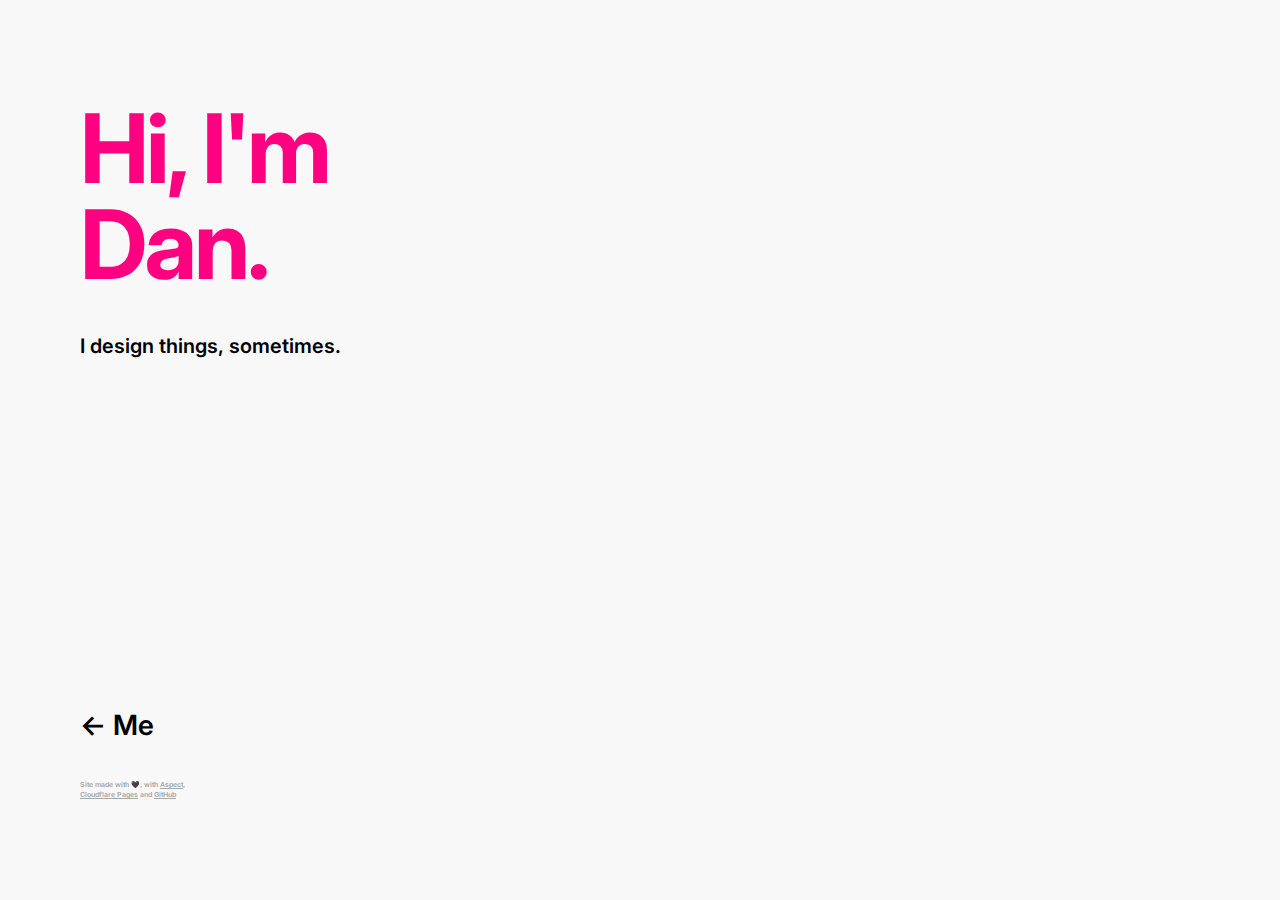
<file: index.html>
<!DOCTYPE html>
<html>
<head>
<!-- psst, try pixelflow.xyz/admin -->
<meta charset="utf-8">
<title>pixelflow</title>
<meta name="description" content="pixelflow">
<meta name="viewport" content="width=device-width, initial-scale=1">
<link rel="preconnect" href="https://fonts.gstatic.com" />
<link rel="preconnect" href="https://firebasestorage.googleapis.com" />
<link href="https://fonts.googleapis.com/css2?family=Inter:wght@100;200;300;400;500;600;700;800;900&display=swap" rel="stylesheet">
<link href="css/aspect-elements.css" rel="stylesheet" />
<link href="css/aspect-style.css" rel="stylesheet" />
</head>
<body id="root-container" style="margin: 0;">

                  
                <div id="content-container"><div id="container-id-0-" data-element-type="container"><div id="container-id-1-" data-element-type="container"><div id="container-id-10-" data-element-type="container"><p id="text-id-6-" data-element-type="text"><span id="element-id-74-">Hi, I'm Dan.</span></p><p id="text-id-8-" data-element-type="text">I design things, sometimes.<br></p></div><a id="button-id-9-" data-element-type="button" href="/me"><span id="element-id-0-">← Me</span></a><p id="text-id-104-" data-element-type="text">Site made with 🖤, with <a id="link-id-100-" data-element-type="link" href="https://aspect.app" target="_blank">Aspect</a>, <a id="link-id-101-" data-element-type="link" href="https://pages.cloudflare.com">Cloudflare Pages</a> and <a id="link-id-102-" data-element-type="link" href="https://github.com/pixelflowxyz/landing">GitHub</a><br id="element-id-103-"></p></div></div></div>
</body>
</html>
</file>
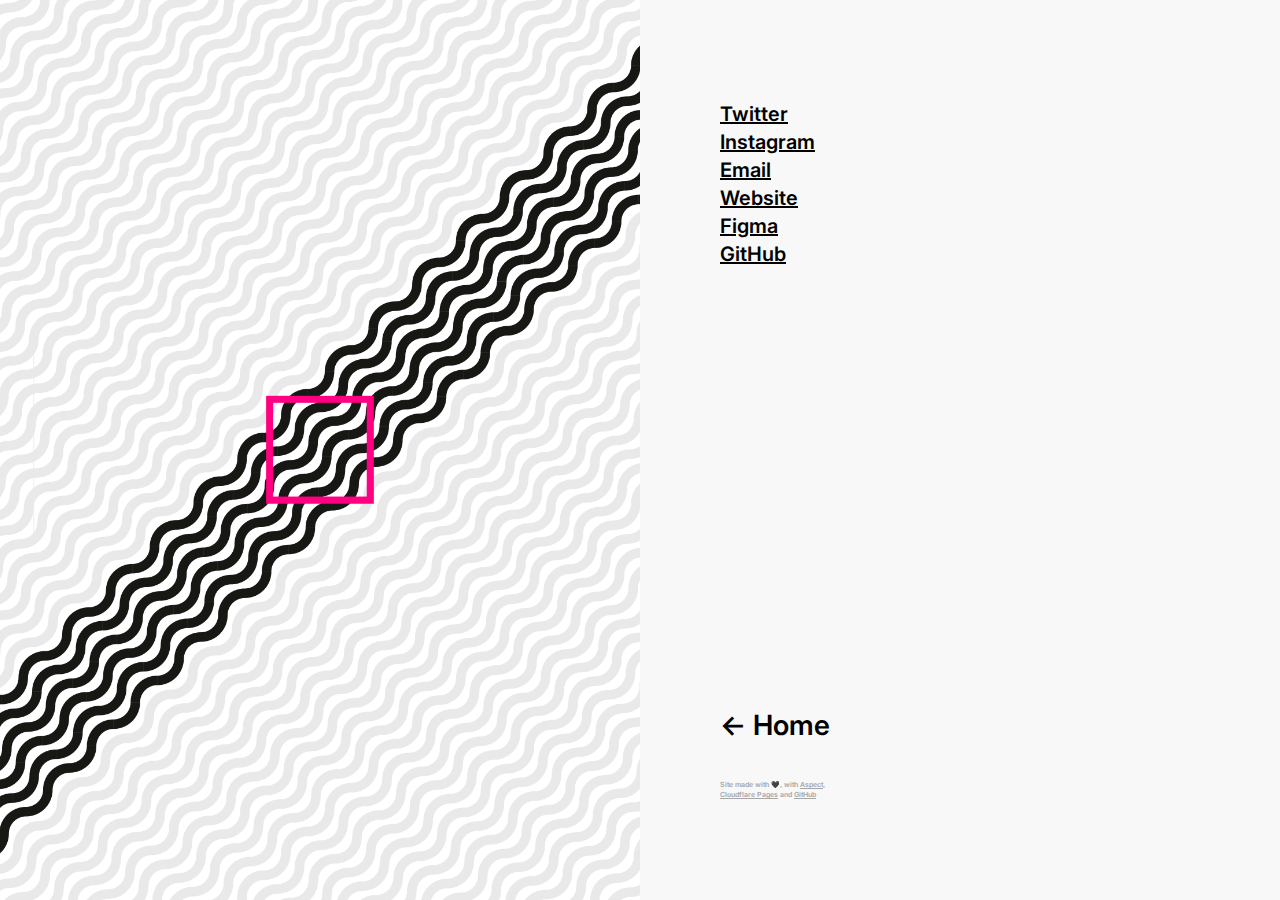
<file: me/index.html>
<!DOCTYPE html>
<html>
<head>
<meta charset="utf-8">
<title>me</title>
<meta name="viewport" content="width=device-width, initial-scale=1">
<link rel="preconnect" href="https://fonts.gstatic.com" />
<link rel="preconnect" href="https://firebasestorage.googleapis.com" />
<link href="https://fonts.googleapis.com/css2?family=Inter:wght@100;200;300;400;500;600;700;800;900&display=swap" rel="stylesheet">
<link href="../css/aspect-elements.css" rel="stylesheet" />
<link href="css/aspect-style.css" rel="stylesheet" />
</head>
<body id="root-container" style="margin: 0;">

                  
                <div id="content-container"><div id="container-id-23-" data-element-type="container"><div id="container-id-22-" data-element-type="container"></div><div id="container-id-14-" data-element-type="container"><div id="container-id-15-" data-element-type="container"><p id="text-id-18-" data-element-type="text"><a id="link-id-26-" data-element-type="link" href="https://twitter.com/dan_pixelflow" target="_blank">Twitter</a><br><a id="link-id-27-" data-element-type="link" href="https://instagram.com/pixelflow.jpg">Instagram</a><br><a id="link-id-28-" data-element-type="link" href="mailto:d@pixelflow.xyz">Email</a><br><a id="link-id-83-" data-element-type="link" href="https://portfolio.pixelflow.xyz">Website</a><br><a id="link-id-84-" data-element-type="link" href="https://figma.com/@danh">Figma</a><br><a id="link-id-85-" data-element-type="link" href="https://github.com/pixelflowxyz">GitHub</a><br></p></div><a id="button-id-20-" data-element-type="button" href="/"><span id="element-id-21-">← Home</span></a><p id="text-id-71-" data-element-type="text">Site made with 🖤, with <a id="link-id-73-" data-element-type="link" href="https://aspect.app" target="_blank">Aspect</a>, <a id="link-id-86-" data-element-type="link" href="https://pages.cloudflare.com">Cloudflare Pages</a> and <a id="link-id-87-" data-element-type="link" href="https://github.com/pixelflowxyz/landing">GitHub</a><br></p></div></div></div>
</body>
</html>
</file>
<file: css/aspect-elements.css>
*[data-element-type],
*[data-element-type='dropdown'] > * {
  /* treat padding as part of width */
  -moz-box-sizing: border-box;
  -webkit-box-sizing: border-box;
  box-sizing: border-box;
}

*[data-element-type='button'],
*[data-element-type='container'],
*[data-element-type='section'] {
  background-repeat: no-repeat;
  background-position: center;
  background-size: cover;
}

*[data-element-type='text'],
*[data-element-type='link'],
*[data-element-type='button'],
*[data-element-type='input'] {
  font-family: arial;
}

/* CONTAINER */

*[data-element-type='container'] {
  display: flex;
  align-items: flex-start;
  overflow: hidden;
}

*[data-element-type='container'] > *:last-child {
  margin-right: '0 !important';
}

*[data-element-type='container'] > * {
  max-width: 100%;
}

/* SECTION */

*[data-element-type='section'] {
  display: flex;
}

*[data-element-type='section'] > * {
  position: static;
  margin: 0 auto;
  width: 100% !important;
}

/* INPUT */

*[data-element-type='input'] {
  outline: 0;
  padding: 0;
  margin: 0;
  /* removes unwanted inner shadow on mobile */
  -webkit-appearance: none;
  -moz-appearance: none;
  appearance: none;
}

/* IMAGE */

*[data-element-type='image'] {
  line-height: 0;
  overflow: hidden;
}

*[data-element-type='image'] > * {
  max-width: 100%;
}

/* TEXT */

*[data-element-type='text'] {
  height: auto;
  word-break: break-word;
}

/* BUTTON */

*[data-element-type='button'] {
  display: flex;
  align-items: center;
  justify-content: center;
  text-decoration: none;
  cursor: pointer;
}

.clickable {
  cursor: pointer;
}

/* DROPDOWN */

*[data-element-type='dropdown'] {
  display: none;
  position: absolute;
}

*[data-element-type='dropdown'] > * {
  box-shadow: 0 2px 6px 0 rgba(0, 0, 0, 0.07);
  min-width: 120px;
  display: flex;
  flex-direction: column;
  align-items: stretch;
  overflow: hidden;
}

/* LINK */

*[data-element-type='link'] {
  text-decoration: none;
  cursor: pointer;
}

*[data-element-type='text'] *[data-element-type='link'] {
  font-family: inherit;
}

*[data-element-type='dropdown'] *[data-element-type='link'] {
  display: block;
}

*[data-element-type='button'],
*[data-element-type='button']:visited,
*[data-element-type='button']:hover,
*[data-element-type='button']:active,
*[data-element-type='link'],
*[data-element-type='link']:visited,
*[data-element-type='link']:hover,
*[data-element-type='link']:active {
  color: inherit;
}

*[data-element-type='button'] {
  -webkit-user-select: none; /* Safari */
  -khtml-user-select: none; /* Konqueror HTML */
  -moz-user-select: none; /* Old versions of Firefox */
  -ms-user-select: none; /* Internet Explorer/Edge */
  user-select: none; /* Non-prefixed version, currently supported by Chrome, Edge, Opera and Firefox */
}

#content-container {
  width: 100%;
}


body {
  -webkit-font-smoothing: antialiased;
  -moz-osx-font-smoothing: grayscale;

  font-family: -apple-system, BlinkMacSystemFont, 'Segoe UI', Roboto, Helvetica,
    Arial, sans-serif, 'Apple Color Emoji', 'Segoe UI Emoji', 'Segoe UI Symbol';
}
</file>
<file: css/aspect-style.css>
#button-id-9- { margin: unset; color: rgb(0, 0, 0); border-radius: 4px; background-color: rgba(255, 255, 255, 0); min-height: 18px; font-weight: 600; font-style: normal; font-family: inter, -apple-system, BlinkMacSystemFont, 'Segoe UI', Roboto, Helvetica,
    Arial, sans-serif, 'Apple Color Emoji', 'Segoe UI Emoji', 'Segoe UI Symbol'; letter-spacing: 0px; line-height: 30.8px; font-size: 28px; }

#button-id-9-:active, #button-id-9-.active { color: rgb(0, 0, 0) !important; }

#button-id-9-:hover, #button-id-9-.hover { color: rgba(0, 0, 0, 0.5); }

#container-id-0- { margin: unset;
  width: 100%; min-height: auto; background-color: rgb(248, 248, 248); left: 0px; top: 0px; flex-direction: row; }

#container-id-0- > * { max-width: 100%; }

#container-id-1- { margin: unset; width: 50%; min-height: 100vh; align-items: flex-start; justify-content: flex-start; background-color: rgba(255, 255, 255, 0); padding: 100px 80px; left: 0px; flex-direction: column; }

#container-id-1- > * { max-width: 100%; margin-right: 0px !important; margin-bottom: 40px !important; }

#container-id-1- > :last-child, #container-id-1- > .last-child { margin-right: 0px !important; margin-bottom: 0px !important; }

#container-id-10- { margin: unset; min-height: 151px; align-items: flex-start; justify-content: flex-start; width: 100%; background-color: rgba(238, 238, 238, 0); left: 0px; flex-direction: column; }

#container-id-10- > * { max-width: 100%; margin-right: 0px !important; margin-bottom: 40px !important; }

#container-id-10- > :last-child, #container-id-10- > .last-child { margin-right: 0px !important; margin-bottom: 0px !important; }

#content-container { align-items: flex-start; justify-content: flex-start; flex-direction: column; }

#content-container > * { max-width: 100%; margin-right: 0px !important; }

#content-container > :last-child, #content-container > .last-child { margin-right: 0px !important; margin-bottom: 0px !important; }

#element-id-74- { color: rgb(255, 0, 129); }

#link-id-100- { text-decoration: underline; }

#link-id-101- { text-decoration: underline; }

#link-id-102- { text-decoration: underline; }

#text-id-104- { margin: unset; background-color: rgba(0, 0, 0, 0); font-family: inter, -apple-system, BlinkMacSystemFont, 'Segoe UI', Roboto, Helvetica,
    Arial, sans-serif, 'Apple Color Emoji', 'Segoe UI Emoji', 'Segoe UI Symbol'; font-weight: 600; font-style: normal; letter-spacing: 0px; color: rgb(166, 166, 166); line-height: 9.8px; font-size: 7px; width: 118px; }

#text-id-6- { margin: unset; background-color: rgba(0, 0, 0, 0); font-family: inter, -apple-system, BlinkMacSystemFont, 'Segoe UI', Roboto, Helvetica,
    Arial, sans-serif, 'Apple Color Emoji', 'Segoe UI Emoji', 'Segoe UI Symbol'; font-weight: 700; font-style: normal; width: 360px; line-height: 96px; font-size: 96px; letter-spacing: -3px; }

#text-id-8- { margin: unset; background-color: rgba(0, 0, 0, 0); font-family: inter, -apple-system, BlinkMacSystemFont, 'Segoe UI', Roboto, Helvetica,
    Arial, sans-serif, 'Apple Color Emoji', 'Segoe UI Emoji', 'Segoe UI Symbol'; font-weight: 600; font-style: normal; width: 340px; letter-spacing: 0px; font-size: 20px; line-height: 28px; }
  #root-container {
    background-position: center center;
  
  background-color: rgb(248, 248, 248);}

@media (min-width:1025px) {#button-id-9- { flex-grow: 0 !important; flex-shrink: 0 !important; }

#container-id-1- > * { flex-grow: 1; }

#content-container { display: flex; }

#text-id-104- { flex-grow: 0 !important; flex-shrink: 0 !important; }}

@media (min-width:641px) and (max-width:1024px) {#container-id-0- { align-items: flex-start; justify-content: flex-start; left: 0px; flex-direction: column; }

#container-id-0- > * { max-width: 100%; margin-right: 0px !important; }

#container-id-0- > :last-child, #container-id-0- > .last-child { margin-right: 0px !important; margin-bottom: 0px !important; }

#container-id-1- { padding: 64px; min-height: auto; width: 100%; left: 0px; flex-direction: column; }

#container-id-1- > * { max-width: 100%; }

#container-id-10- { flex-direction: column; }

#container-id-10- > * { max-width: 100%; }

#content-container { flex-direction: column; display: flex; }

#content-container > * { max-width: 100%; }

#text-id-6- { line-height: 64px; font-size: 64px; letter-spacing: -1px; width: auto; }}

@media (max-width:640px) {#container-id-0- { align-items: flex-start; justify-content: flex-start; left: 0px; flex-direction: column; }

#container-id-0- > * { max-width: 100%; margin-right: 0px !important; }

#container-id-0- > :last-child, #container-id-0- > .last-child { margin-right: 0px !important; margin-bottom: 0px !important; }

#container-id-1- { width: 100%; min-height: unset; padding: 40px 32px; left: 0px; flex-direction: column; }

#container-id-1- > * { max-width: 100%; margin-right: 0px !important; margin-bottom: 32px !important; }

#container-id-1- > :last-child, #container-id-1- > .last-child { margin-right: 0px !important; margin-bottom: 0px !important; }

#container-id-10- { flex-direction: column; }

#container-id-10- > * { max-width: 100%; margin-right: 0px !important; margin-bottom: 32px !important; }

#container-id-10- > :last-child, #container-id-10- > .last-child { margin-right: 0px !important; margin-bottom: 0px !important; }

#content-container { flex-direction: column; display: flex; }

#content-container > * { max-width: 100%; }

#text-id-6- { line-height: 64px; font-size: 64px; width: 282px; letter-spacing: -1px; }}
</file>
<file: me/css/aspect-style.css>
#button-id-20- { margin: unset; color: rgb(0, 0, 0); border-radius: 4px; background-color: rgba(255, 255, 255, 0); min-height: 18px; font-weight: 600; font-style: normal; font-family: inter, -apple-system, BlinkMacSystemFont, 'Segoe UI', Roboto, Helvetica,
    Arial, sans-serif, 'Apple Color Emoji', 'Segoe UI Emoji', 'Segoe UI Symbol'; letter-spacing: 0px; line-height: 30.8px; font-size: 28px; }

#button-id-20-:active, #button-id-20-.active { color: rgb(0, 0, 0) !important; }

#button-id-20-:hover, #button-id-20-.hover { color: rgba(0, 0, 0, 0.5); }

#container-id-14- { margin: unset; width: 50%; min-height: 100vh; align-items: flex-start; justify-content: flex-start; background-color: rgba(255, 255, 255, 0); padding: 100px 80px; left: 0px; flex-direction: column; }

#container-id-14- > * { max-width: 100%; margin-right: 0px !important; margin-bottom: 40px !important; }

#container-id-14- > :last-child, #container-id-14- > .last-child { margin-right: 0px !important; margin-bottom: 0px !important; }

#container-id-15- { margin: unset; min-height: 151px; align-items: flex-start; justify-content: flex-start; width: 100%; background-color: rgba(238, 238, 238, 0); left: 0px; flex-direction: column; }

#container-id-15- > * { max-width: 100%; margin-right: 0px !important; margin-bottom: 40px !important; }

#container-id-15- > :last-child, #container-id-15- > .last-child { margin-right: 0px !important; margin-bottom: 0px !important; }

#container-id-22- { margin: unset; background-color: rgb(238, 238, 238); width: 50%; min-height: 100vh; padding: 40px; flex-direction: row; justify-content: flex-start; }

#container-id-22- > * { max-width: 100%; }

#container-id-23- { margin: unset;
  width: 100%; min-height: auto; background-color: rgb(248, 248, 248); flex-direction: row; }

#container-id-23- > * { max-width: 100%; }

#content-container { flex-direction: column; align-items: flex-start; justify-content: flex-start; }

#content-container > * { max-width: 100%; margin-right: 0px !important; }

#content-container > :last-child, #content-container > .last-child { margin-right: 0px !important; margin-bottom: 0px !important; }

#link-id-26- { text-decoration: underline; }

#link-id-27- { text-decoration: underline; }

#link-id-28- { text-decoration: underline; }

#link-id-73- { text-decoration: underline; }

#link-id-83- { text-decoration: underline; }

#link-id-84- { text-decoration: underline; }

#link-id-85- { text-decoration: underline; }

#link-id-86- { text-decoration: underline; }

#link-id-87- { text-decoration: underline; }

#text-id-18- { margin: unset; background-color: rgba(0, 0, 0, 0); font-family: inter, -apple-system, BlinkMacSystemFont, 'Segoe UI', Roboto, Helvetica,
    Arial, sans-serif, 'Apple Color Emoji', 'Segoe UI Emoji', 'Segoe UI Symbol'; font-weight: 600; font-style: normal; width: 340px; letter-spacing: 0px; font-size: 20px; line-height: 28px; }

#text-id-71- { margin: unset; background-color: rgba(0, 0, 0, 0); font-family: inter, -apple-system, BlinkMacSystemFont, 'Segoe UI', Roboto, Helvetica,
    Arial, sans-serif, 'Apple Color Emoji', 'Segoe UI Emoji', 'Segoe UI Symbol'; font-weight: 600; font-style: normal; letter-spacing: 0px; color: rgb(166, 166, 166); line-height: 9.8px; font-size: 7px; width: 118px; }
  #root-container {
    background-position: center center;
  }

#container-id-22- { background-image: url("../../img/-project-image-2.png"); }

@media (min-width:1025px) {#button-id-20- { flex-grow: 0 !important; flex-shrink: 0 !important; }

#container-id-14- > * { flex-grow: 1; }

#content-container { display: flex; }

#text-id-71- { flex-grow: 0 !important; flex-shrink: 0 !important; }}

@media (min-width:641px) and (max-width:1024px) {#container-id-14- { padding: 64px; min-height: auto; width: 100%; left: 0px; flex-direction: column; }

#container-id-14- > * { max-width: 100%; }

#container-id-15- { flex-direction: column; }

#container-id-15- > * { max-width: 100%; }

#container-id-22- { width: 100%; min-height: 480px; flex-direction: row; }

#container-id-22- > * { max-width: 100%; }

#container-id-23- { align-items: flex-start; justify-content: flex-start; flex-direction: column; }

#container-id-23- > * { max-width: 100%; margin-right: 0px !important; }

#container-id-23- > :last-child, #container-id-23- > .last-child { margin-right: 0px !important; margin-bottom: 0px !important; }

#content-container { flex-direction: column; display: flex; }

#content-container > * { max-width: 100%; }}

@media (max-width:640px) {#container-id-14- { width: 100%; min-height: unset; padding: 40px 32px; left: 0px; flex-direction: column; }

#container-id-14- > * { max-width: 100%; margin-right: 0px !important; margin-bottom: 32px !important; }

#container-id-14- > :last-child, #container-id-14- > .last-child { margin-right: 0px !important; margin-bottom: 0px !important; }

#container-id-15- { flex-direction: column; }

#container-id-15- > * { max-width: 100%; margin-right: 0px !important; margin-bottom: 32px !important; }

#container-id-15- > :last-child, #container-id-15- > .last-child { margin-right: 0px !important; margin-bottom: 0px !important; }

#container-id-22- { width: 100%; min-height: 360px; flex-direction: row; }

#container-id-22- > * { max-width: 100%; }

#container-id-23- { align-items: flex-start; justify-content: flex-start; flex-direction: column; }

#container-id-23- > * { max-width: 100%; margin-right: 0px !important; }

#container-id-23- > :last-child, #container-id-23- > .last-child { margin-right: 0px !important; margin-bottom: 0px !important; }

#content-container { flex-direction: column; display: flex; }

#content-container > * { max-width: 100%; }}
</file>
